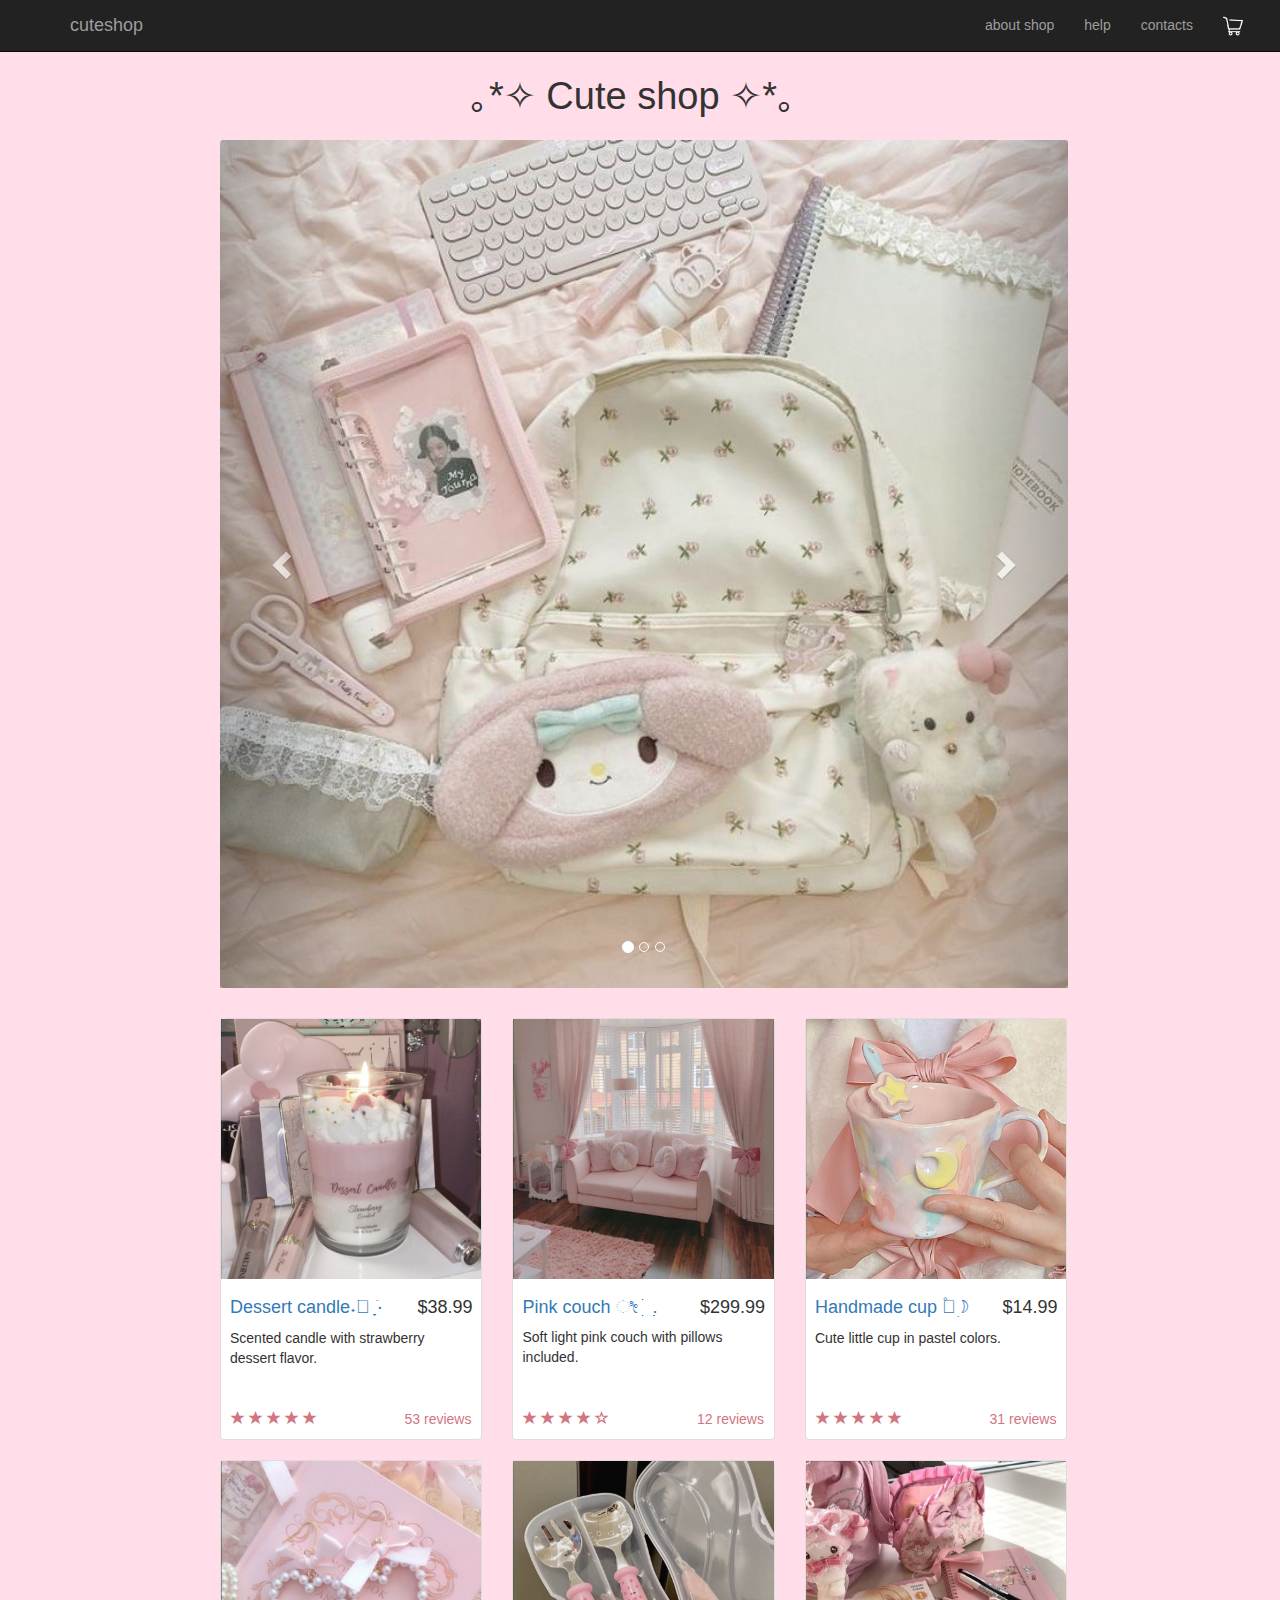
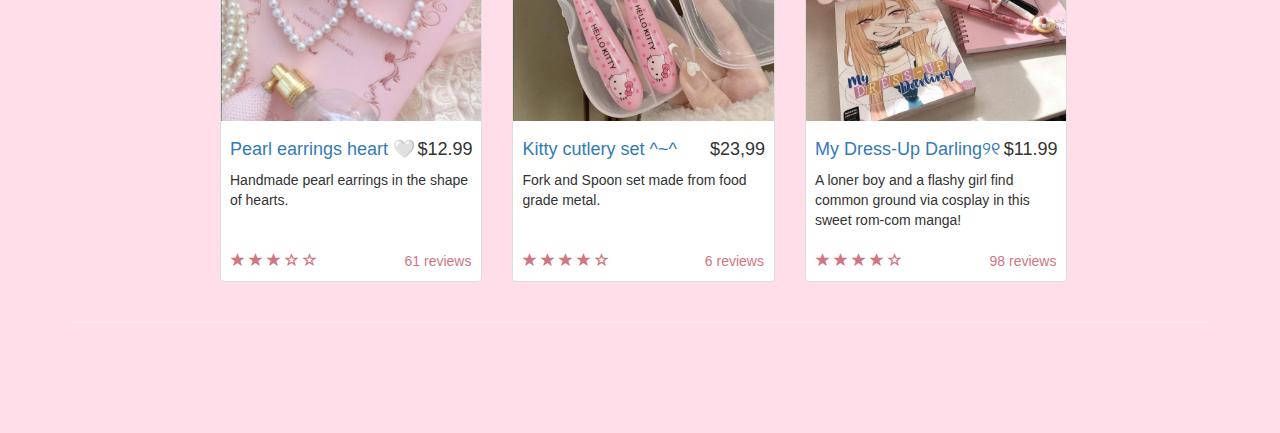
<file: index.html>
<!DOCTYPE html>
<html>

<head>
    <meta charset="utf-8">

    <title>Cute shop</title>
    <link href="css/bootstrap.min.css" rel="stylesheet">
	<link href="css/style.css" rel="stylesheet">
	<!-- jQuery -->
    <script src="js/jquery.js"></script>

    <!-- Bootstrap Core JavaScript -->
    <script src="js/bootstrap.min.js"></script>
	
	<script src="js/shop.js"></script>
        <link rel="icon" href="images/cherry.ico" type="image/x-icon">
</head>

<body>
    <nav class="navbar navbar-inverse navbar-fixed-top" role="navigation">
        <div class="container">
            <div class="navbar-header">
                <a class="navbar-brand" href="#">cuteshop</a>
            </div>
            <div class="collapse navbar-collapse" id="bs-example-navbar-collapse-1" style="width: 300px; margin-left: 900px;">
                <ul class="nav navbar-nav">
                    <li>
                        <a href="html/about.html">about shop</a>
                    </li>
                    <li>
                        <a href="html/services.html">help</a>
                    </li>
                    <li>
                        <a href="html/contacts.html">contacts</a>
                    </li>
                    <!-- корзина в навбаре -->
                    <li> <a href=""class="cart-link" data-toggle="modal" data-target="#Cart"><img src="images/cart.png" height=20px></a></li>
                </ul>
                
        </div>
    </nav>

    <div class="container">

        <div class="row">

            <div class="col-md-3" style="left: 400px; width: 380px; height: 70px; ">
                <p class="lead" style="margin-bottom: 0px;">｡*✧ Cute shop ✧*｡</p>
				<br>
				<h3 style=" width: 150px; margin-left: 200px; margin-top: -20;margin-bottom: 30px; margin-top: -20; margin-top: 0px;">
				<!-- <a href="" class="cart-link" data-toggle="modal" data-target="#Cart">*:༅｡.｡༅:* cart</a> </h3> -->
            </div>

            <div class="col-md-9">

                <div class="row carousel-holder">

                    <div class="col-md-12" style="left: 150px;">
                        <div id="carousel-example-generic" class="carousel slide" data-ride="carousel">
                            <ol class="carousel-indicators">
                                <li data-target="#carousel-example-generic" data-slide-to="0" class="active"></li>
                                <li data-target="#carousel-example-generic" data-slide-to="1"></li>
                                <li data-target="#carousel-example-generic" data-slide-to="2"></li>
                            </ol>
                            <div class="carousel-inner">
                                <div class="item active">
                                    <img class="slide-image" src="images/carousel/rucksack.jpg" alt="">
                                </div>
                                <div class="item">
                                    <img class="slide-image" src="images/carousel/mirror.jpg" alt="">
                                </div>
                                <div class="item">
                                    <img class="slide-image" src="images/carousel/socks.jpg" alt="">
                                </div>
                            </div>
                            <a class="left carousel-control" href="#carousel-example-generic" data-slide="prev">
                                <span class="glyphicon glyphicon-chevron-left"></span>
                            </a>
                            <a class="right carousel-control" href="#carousel-example-generic" data-slide="next">
                                <span class="glyphicon glyphicon-chevron-right"></span>
                            </a>
                        </div>
                    </div>

                </div>

                <div class="row">

                    <div class="col-sm-4 col-lg-4 col-md-4" style="left: 150px;">
                        <div class="thumbnail">
                            <img src="images/tickets/candle.jpg" alt="">
                            <div class="caption">
                                <h4 class="pull-right">$38.99</h4>
                                <h4><a href="" data-toggle="modal" data-target="#FirstGoodModal">Dessert candle˖࣪𓂅  ָ࣪۰</a>
                                </h4>
                                <p>Scented candle with strawberry dessert flavor.<p>
                            </div>
                            <div class="ratings">
                                <p class="pull-right">53 reviews</p>
                                <p>
                                    <span class="glyphicon glyphicon-star"></span>
                                    <span class="glyphicon glyphicon-star"></span>
                                    <span class="glyphicon glyphicon-star"></span>
                                    <span class="glyphicon glyphicon-star"></span>
                                    <span class="glyphicon glyphicon-star"></span>
                                </p>
                            </div>
                        </div>
                    </div>

                    <div class="col-sm-4 col-lg-4 col-md-4" style="left: 150px;">
                        <div class="thumbnail">
                            <img src="images/tickets/couch.jpg" alt="">
                            <div class="caption">
                                <h4 class="pull-right">$299.99</h4>
                                <h4><a href="" data-toggle="modal" data-target="#SecondGoodModal">Pink couch ೀ ֹ ִ݂ .</a>
                                </h4>
                                <p>Soft light pink couch with pillows included.</p>
                            </div>
                            <div class="ratings">
                                <p class="pull-right">12 reviews</p>
                                <p>
                                    <span class="glyphicon glyphicon-star"></span>
                                    <span class="glyphicon glyphicon-star"></span>
                                    <span class="glyphicon glyphicon-star"></span>
                                    <span class="glyphicon glyphicon-star"></span>
                                    <span class="glyphicon glyphicon-star-empty"></span>
                                </p>
                            </div>
                        </div>
                    </div>

                    <div class="col-sm-4 col-lg-4 col-md-4" style="left: 150px;">
                        <div class="thumbnail">
                            <img src="images/tickets/cup.jpg" alt="">
                            <div class="caption">
                                <h4 class="pull-right">$14.99</h4>
                                <h4><a href="" data-toggle="modal" data-target="#ThirdGoodModal">Handmade cup ۫𔓕࣭☽</a>
                                </h4>
                                <p>Cute little cup in pastel colors.</p>
                            </div>
                            <div class="ratings">
                                <p class="pull-right">31 reviews</p>
                                <p>
                                    <span class="glyphicon glyphicon-star"></span>
                                    <span class="glyphicon glyphicon-star"></span>
                                    <span class="glyphicon glyphicon-star"></span>
                                    <span class="glyphicon glyphicon-star"></span>
                                    <span class="glyphicon glyphicon-star"></span>
                                </p>
                            </div>
                        </div>
                    </div>

                    <div class="col-sm-4 col-lg-4 col-md-4" style="left: 150px;">
                        <div class="thumbnail">
                            <img src="images/tickets/earrings.jpg" alt="">
                            <div class="caption">
                                <h4 class="pull-right">$12.99</h4>
                                <h4><a href="" data-toggle="modal" data-target="#FourthGoodModal">Pearl earrings heart 🤍</a>
                                </h4>
                                <p>Handmade pearl earrings in the shape of hearts.</p>
                            </div>
                            <div class="ratings">
                                <p class="pull-right">61 reviews</p>
                                <p>
                                    <span class="glyphicon glyphicon-star"></span>
                                    <span class="glyphicon glyphicon-star"></span>
                                    <span class="glyphicon glyphicon-star"></span>
                                    <span class="glyphicon glyphicon-star-empty"></span>
                                    <span class="glyphicon glyphicon-star-empty"></span>
                                </p>
                            </div>
                        </div>
                    </div>


                    <div class="col-sm-4 col-lg-4 col-md-4" style="left: 150px;">
                         <div class="thumbnail">
                             <img src="images/tickets/cutlery.jpg" alt="">
                             <div class="caption">
                                 <h4 class="pull-right">$23,99</h4>
                                 <h4><a href="" data-toggle="modal" data-target="#FifthGoodModal">Kitty cutlery set ^~^</a>
                                 </h4>
                                 <p>Fork and Spoon set made from food grade metal.</p>
                             </div>
                             <div class="ratings">
                                 <p class="pull-right">6 reviews</p>
                                 <p>
                                     <span class="glyphicon glyphicon-star"></span>
                                     <span class="glyphicon glyphicon-star"></span>
                                     <span class="glyphicon glyphicon-star"></span>
                                     <span class="glyphicon glyphicon-star"></span>
                                     <span class="glyphicon glyphicon-star-empty"></span>
                                 </p>
                             </div>
                         </div>
                    </div>

                    <div class="col-sm-4 col-lg-4 col-md-4" style="left: 150px;">
                        <div class="thumbnail">
                            <img src="images/tickets/manga.jpg" alt="">
                            <div class="caption">
                                <h4 class="pull-right">$11.99</h4>
                                <h4><a href="" data-toggle="modal" data-target="#SixthGoodModal">My Dress-Up Darling୨୧</a>
                                </h4>
                                <p>A loner boy and a flashy girl find common ground via cosplay in this sweet rom-com manga!</p>
                            </div>
                            <div class="ratings">
                                <p class="pull-right">98 reviews</p>
                                <p>
                                    <span class="glyphicon glyphicon-star"></span>
                                    <span class="glyphicon glyphicon-star"></span>
                                    <span class="glyphicon glyphicon-star"></span>
                                    <span class="glyphicon glyphicon-star"></span>
                                    <span class="glyphicon glyphicon-star-empty"></span>
                                </p>
                            </div>
                        </div>
                    </div>

                </div>

            </div>

        </div>

    </div>
    <!-- /.container -->

    <div class="container">

        <hr>

        <!-- Footer -->
        <footer>
            <div class="row">
                <div class="col-lg-12">
                    <p></p>
                </div>
            </div>
        </footer>

    </div>
    <!-- /.container -->
	
	<div class="modal fade" id="FirstGoodModal">
  <div class="modal-dialog">
    <div class="modal-content">
      <div class="modal-header">
        <button type="button" class="close" data-dismiss="modal" aria-label="Close"><span aria-hidden="true">&times;</span></button>
        <h4 class="modal-title">Dessert candle˖࣪𓂅  ָ࣪۰</h4>
      </div>
      <div class="modal-body">
	  <img src="images/tickets/candle.jpg" <p="" style="width: 569px; ">
        <p>Scented candle with strawberry dessert flavor.</p>
		<button class="btn-primary add-to-busket-btn"><span class="glyphicon glyphicon-shopping-cart"></span> add to cart </button>
		<div class="add-to-busket-block">
			<button class="btn-primary btn-minus">-</button>
			<input class="form-control count-input" />
			<button class="btn-primary btn-plus">+</button>
			<button class="btn-success"><span class="glyphicon glyphicon-ok ok-1"></span></button>
		</div>
      </div>
      <div class="modal-footer">
        <button type="button" class="btn btn-default btn-close" data-dismiss="modal">back</button>
        <!-- <button type="button" class="btn btn-primary">save changes</button> -->
      </div>
    </div><!-- /.modal-content -->
  </div><!-- /.modal-dialog -->
</div><!-- /.modal -->

<div class="modal fade" id="SecondGoodModal">
  <div class="modal-dialog">
    <div class="modal-content">
      <div class="modal-header">
        <button type="button" class="close" data-dismiss="modal" aria-label="Close"><span aria-hidden="true">&times;</span></button>
        <h4 class="modal-title">Pink couch ೀ ֹ ִ݂ .</h4>
      </div>
      <div class="modal-body">
	  <img src="images/tickets/couch.jpg" <p="" style="width: 569px; ">
        <p>Soft light pink couch with pillows included.</p> 
		<button class="btn-primary add-to-busket-btn"><span class="glyphicon glyphicon-shopping-cart"></span> add to cart </button>
		<div class="add-to-busket-block">
			<button class="btn-primary btn-minus">-</button>
			<input class="form-control count-input" />
			<button class="btn-primary btn-plus">+</button>
			<button class="btn-success"><span class="glyphicon glyphicon-ok ok-2"></span></button>
		</div>
      </div>
      <div class="modal-footer">
        <button type="button" class="btn btn-default btn-close" data-dismiss="modal">back</button>
        <!-- <button type="button" class="btn btn-primary">save changes</button> -->
      </div>
    </div><!-- /.modal-content -->
  </div><!-- /.modal-dialog -->
</div><!-- /.modal -->


	<div class="modal fade" id="ThirdGoodModal">
  <div class="modal-dialog">
    <div class="modal-content">
      <div class="modal-header">
        <button type="button" class="close" data-dismiss="modal" aria-label="Close"><span aria-hidden="true">&times;</span></button>
        <h4 class="modal-title">Handmade cup ۫𔓕࣭☽</h4>
      </div>
      <div class="modal-body">
	  <img src="images/tickets/cup.jpg" <p="" style="width: 569px; ">
        <p>Cute little cup in pastel colors.</p>
		<button class="btn-primary add-to-busket-btn"><span class="glyphicon glyphicon-shopping-cart"></span> add to cart </button>
		<div class="add-to-busket-block">
			<button class="btn-primary btn-minus">-</button>
			<input class="form-control count-input" />
			<button class="btn-primary btn-plus">+</button>
			<button class="btn-success"><span class="glyphicon glyphicon-ok ok-3"></span></button>
		</div>
      </div>
      <div class="modal-footer">
        <button type="button" class="btn btn-default btn-close" data-dismiss="modal">back</button>
        <!-- <button type="button" class="btn btn-primary">save changes</button> -->
      </div>
    </div><!-- /.modal-content -->
  </div><!-- /.modal-dialog -->
</div><!-- /.modal -->

<div class="modal fade" id="FourthGoodModal">
  <div class="modal-dialog">
    <div class="modal-content">
      <div class="modal-header">
        <button type="button" class="close" data-dismiss="modal" aria-label="Close"><span aria-hidden="true">&times;</span></button>
        <h4 class="modal-title">Pearl earrings heart 🤍</h4>
      </div>
      <div class="modal-body">
	  <img src="images/tickets/earrings.jpg" <p="" style="width: 569px; ">
        <p>Handmade pearl earrings in the shape of hearts.</p>
		<button class="btn-primary add-to-busket-btn"><span class="glyphicon glyphicon-shopping-cart"></span> add to cart </button>
		<div class="add-to-busket-block">
			<button class="btn-primary btn-minus">-</button>
			<input class="form-control count-input" />
			<button class="btn-primary btn-plus">+</button>
			<button class="btn-success"><span class="glyphicon glyphicon-ok ok-4"></span></button>
		</div>
      </div>
      <div class="modal-footer">
        <button type="button" class="btn btn-default btn-close" data-dismiss="modal">back</button>
        <!-- <button type="button" class="btn btn-primary">save changes</button> -->
      </div>
    </div><!-- /.modal-content -->
  </div><!-- /.modal-dialog -->
</div><!-- /.modal -->

<div class="modal fade" id="FifthGoodModal">
   <div class="modal-dialog">
     <div class="modal-content">
       <div class="modal-header">
         <button type="button" class="close" data-dismiss="modal" aria-label="Close"><span aria-hidden="true">&times;</span></button>
         <h4 class="modal-title">Kitty cutlery set ^~^</h4>
       </div>
       <div class="modal-body">
           <img src="images/tickets/cutlery.jpg" <p="" style="width: 569px; ">
         <p>Fork and Spoon set made from food grade metal.</p>
                 <button class="btn-primary add-to-busket-btn"><span class="glyphicon glyphicon-shopping-cart"></span> add to cart </button>
                 <div class="add-to-busket-block">
                         <button class="btn-primary btn-minus">-</button>
                         <input class="form-control count-input" />
                         <button class="btn-primary btn-plus">+</button>
                         <button class="btn-success"><span class="glyphicon glyphicon-ok ok-5"></span></button>
                 </div>
       </div>
       <div class="modal-footer">
         <button type="button" class="btn btn-default btn-close" data-dismiss="modal">back</button>
         <!-- <button type="button" class="btn btn-primary">save changes</button> -->
       </div>
     </div><!-- /.modal-content -->
   </div><!-- /.modal-dialog -->
 </div><!-- /.modal -->


<div class="modal fade" id="SixthGoodModal">
  <div class="modal-dialog">
    <div class="modal-content">
      <div class="modal-header">
        <button type="button" class="close" data-dismiss="modal" aria-label="Close"><span aria-hidden="true">&times;</span></button>
        <h4 class="modal-title">My Dress-Up Darling୨୧</h4>
      </div>
      <div class="modal-body">
	  <img src="images/tickets/manga.jpg" <p="" style="width: 569px; ">
        <p>A loner boy and a flashy girl find common ground via cosplay in this sweet rom-com manga!</p>
		<button class="btn-primary add-to-busket-btn"><span class="glyphicon glyphicon-shopping-cart"></span> add to cart </button>
		<div class="add-to-busket-block">
			<button class="btn-primary btn-minus">-</button>
			<input class="form-control count-input" />
			<button class="btn-primary btn-plus">+</button>
			<button class="btn-success"><span class="glyphicon glyphicon-ok ok-6"></span></button>
		</div>
      </div>
      <div class="modal-footer">
        <button type="button" class="btn btn-default btn-close" data-dismiss="modal">back</button>
        <!-- <button type="button" class="btn btn-primary">save changes</button> -->
      </div>
    </div><!-- /.modal-content -->
  </div><!-- /.modal-dialog -->
</div><!-- /.modal -->

	<div class="modal fade" id="Cart">
  <div class="modal-dialog">
    <div class="modal-content">
      <div class="modal-header">
        <button type="button" class="close" data-dismiss="modal" aria-label="Close"><span aria-hidden="true">&times;</span></button>
        <h4 class="modal-title"> *:༅｡.｡༅:* cart</h4>
      </div>
      <div class="modal-body cart-body">
	
      </div>
      <div class="modal-footer">
	  		<button type="button" class="btn btn-default btn-close" OnClick="clearCart(); $('.cart-body').html('');"> clear cart </button>
        <button type="button" class="btn btn-default btn-close" data-dismiss="modal">close</button>
        <button type="button" class="btn btn-primary btn-order">order</button>
      </div>
    </div><!-- /.modal-content -->
  </div><!-- /.modal-dialog -->
</div><!-- /.modal -->


    

</body>

</html>
</file>
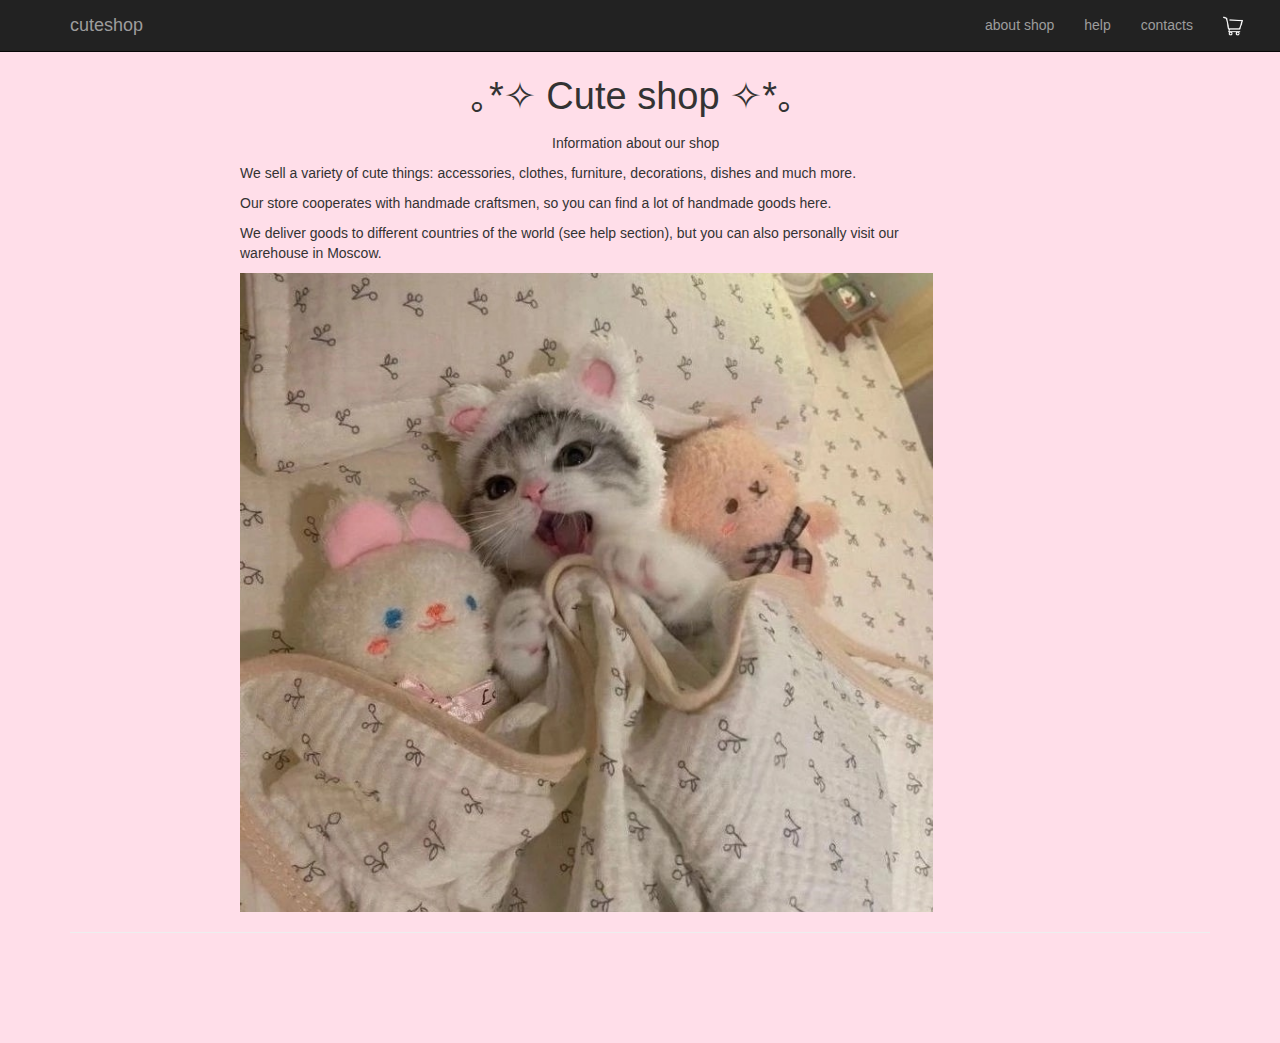
<file: html/about.html>
<!DOCTYPE html>
<html>

<head>
    <meta charset="utf-8">

    <title>Cute shop</title>
    <link href="../css/bootstrap.min.css" rel="stylesheet">
	<link href="../css/style.css" rel="stylesheet">
    <link rel="icon" href="../images/cherry.ico" type="image/x-icon">

</head>

<body>
    <nav class="navbar navbar-inverse navbar-fixed-top" role="navigation">
        <div class="container">
            <div class="navbar-header">
                <a class="navbar-brand" href="../index.html">cuteshop</a>
            </div>
            <div class="collapse navbar-collapse" id="bs-example-navbar-collapse-1" style="width: 300px; margin-left: 900px;">
                <ul class="nav navbar-nav">
					<li>
                        <a href="#">about shop</a>
                    </li>
                    <li>
                        <a href="services.html">help</a>
                    </li>
                    <li>
                        <a href="contacts.html">contacts</a>
                    </li>
                    <li> <a href=""class="cart-link" data-toggle="modal" data-target="#Cart"><img src="../images/cart.png" height=20px></a> </li>
                </ul>
            </div>
        </div>
    </nav>

    <div class="container">
		        <div class="row">

            <div class="col-md-3" style="left: 400px; width: 380px;">
                <p class="lead" style="margin-bottom: 10px;">｡*✧ Cute shop ✧*｡</p>
            </div>

            <div class="col-md-9">        

                <div class="row" style=" margin-left: 170px; margin-right: -50;">
		    <p style="padding-left: 312px;">Information about our shop<p>

                    <p>We sell a variety of cute things: accessories, clothes, furniture, decorations, dishes and much more.<p>

                    <p>Our store cooperates with handmade craftsmen, so you can find a lot of handmade goods here.<p>

                    <p>We deliver goods to different countries of the world (see help section), but you can also personally visit our warehouse in Moscow.</p>

		    <img src="../images/catforabout.png" width="100%" alt="">
                </div>

            </div>

        </div>
	</div>

    <div class="container">

        <hr>

        <!-- Footer -->
        <footer>
            <div class="row">
                <div class="col-lg-12">
                    <p></p>
                </div>
            </div>
        </footer>

    </div>
    <!-- /.container -->

</body>

</html>
</file>
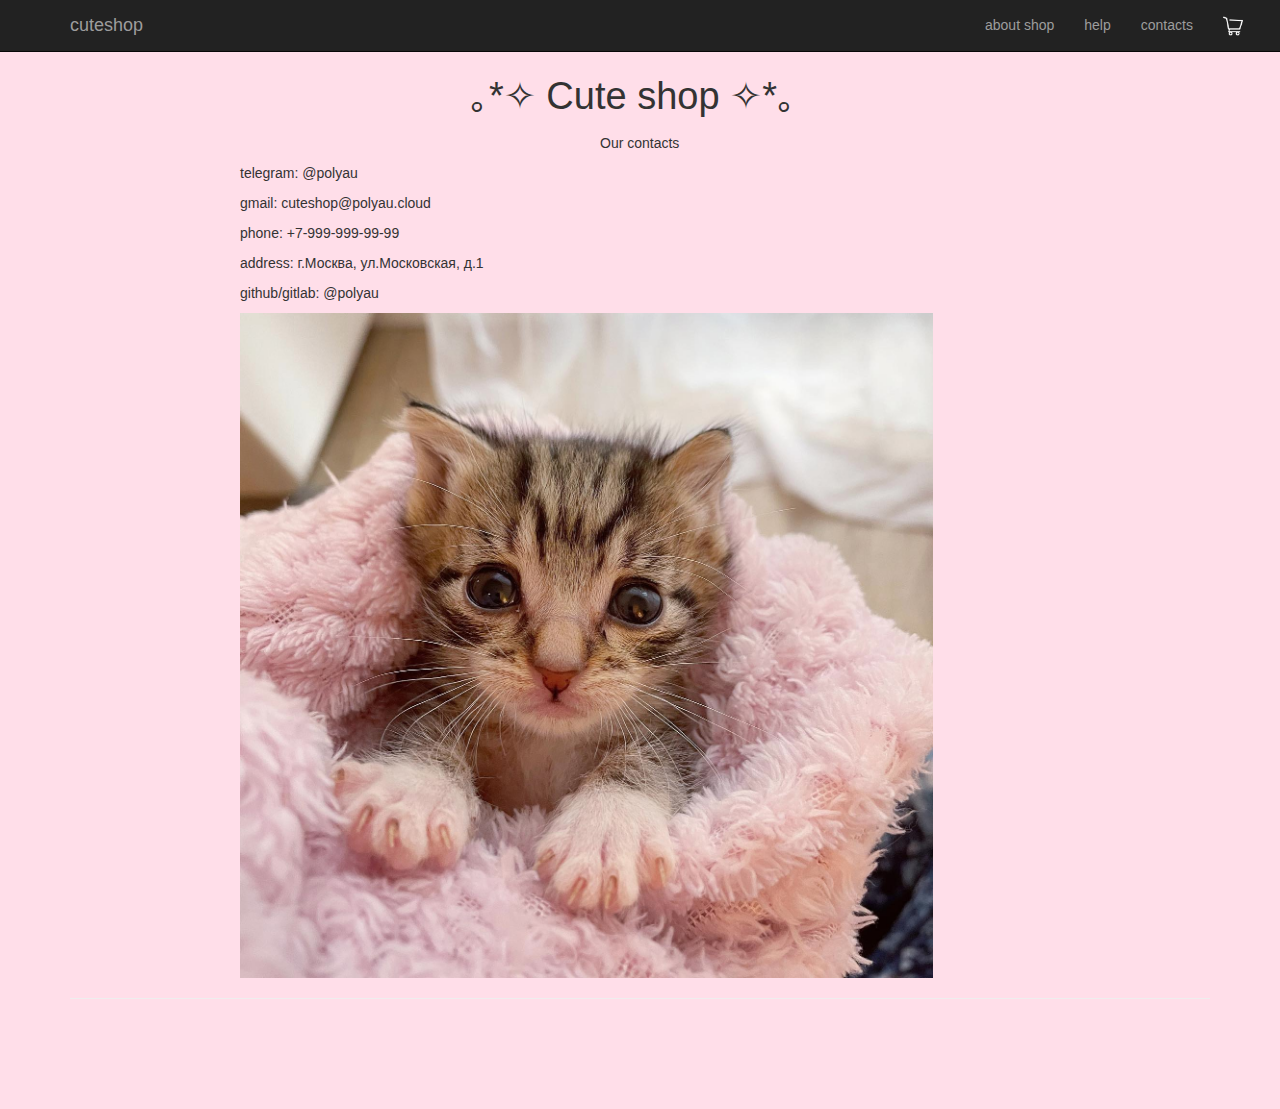
<file: html/contacts.html>
<!DOCTYPE html>
<html>

<head>
    <meta charset="utf-8">

    <title>Cute shop</title>
    <link href="../css/bootstrap.min.css" rel="stylesheet">
	<link href="../css/style.css" rel="stylesheet">
    <link rel="icon" href="../images/cherry.ico" type="image/x-icon">

</head>

<body>
    <nav class="navbar navbar-inverse navbar-fixed-top" role="navigation">
        <div class="container">
            <div class="navbar-header">
                <a class="navbar-brand" href="../index.html">cuteshop</a>
            </div>
            <div class="collapse navbar-collapse" id="bs-example-navbar-collapse-1" style="width: 300px; margin-left: 900px;">
                <ul class="nav navbar-nav">
					<li>
                        <a href="about.html">about shop</a>
                    </li>
                    <li>
                        <a href="services.html">help</a>
                    </li>
                    <li>
                        <a href="#">contacts</a>
                    </li>
                    <li> <a href=""class="cart-link" data-toggle="modal" data-target="#Cart"><img src="../images/cart.png" height=20px></a></li>
                </ul>
            </div>
        </div>
    </nav>

    <div class="container">
		        <div class="row">

            <div class="col-md-3" style="left: 400px; width: 380px;">
                <p class="lead" style="margin-bottom: 10px;">｡*✧ Cute shop ✧*｡</p>
            </div>

            <div class="col-md-9">        

                <div class="row" style="margin-left: 170px; margin-right: -50;">
		    <p style="padding-left: 360px;">Our contacts<p>

                    <p>telegram: @polyau</p>

                    <p>gmail: cuteshop@polyau.cloud</p>

                    <p>phone: +7-999-999-99-99</p>

                    <p>address: г.Москва, ул.Московская, д.1</p>

                    <p>github/gitlab: @polyau</p>

		    <img src="../images/catforcontacts.png" width="100%" alt="">
                </div>

            </div>

        </div>
	</div>

    <div class="container">

        <hr>

        <!-- Footer -->
        <footer>
            <div class="row">
                <div class="col-lg-12">
                    <p></p>
                </div>
            </div>
        </footer>

    </div>
    <!-- /.container -->

</body>

</html>
</file>
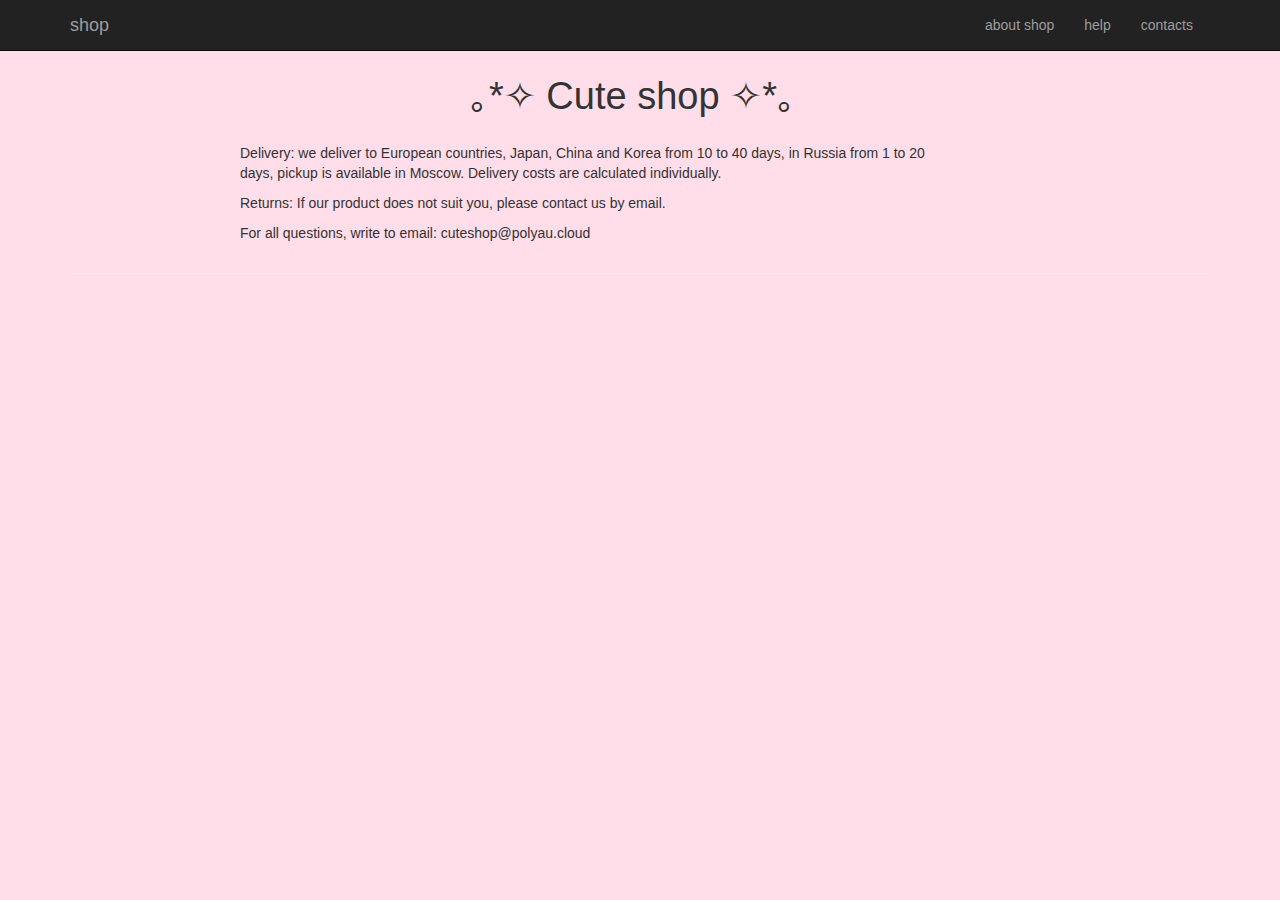
<file: html/help.html>
<!DOCTYPE html>
<html>

<head>
    <meta charset="utf-8">

    <title>Cute shop</title>
    <link href="../css/bootstrap.min.css" rel="stylesheet">
	<link href="../css/style.css" rel="stylesheet">
    <link rel="icon" href="images/cherry.ico" type="image/x-icon">

</head>

<body>
    <nav class="navbar navbar-inverse navbar-fixed-top" role="navigation">
        <div class="container">
            <div class="navbar-header">
                <a class="navbar-brand" href="../index.html">shop</a>
            </div>
            <div class="collapse navbar-collapse" id="bs-example-navbar-collapse-1" style="width: 300px; margin-left: 900px;">
                <ul class="nav navbar-nav">
					<li>
                        <a href="about.html">about shop</a>
                    </li>
                    <li>
                        <a href="#">help</a>
                    </li>
                    <li>
                        <a href="contacts.html">contacts</a>
                    </li>
                </ul>
            </div>
        </div>
    </nav>

    <div class="container">
		        <div class="row">

            <div class="col-md-3" style="left: 400px; width: 380px;">
                <p class="lead">｡*✧ Cute shop ✧*｡</p>
            </div>

            <div class="col-md-9">        

                <div class="row" style=" margin-left: 170px; margin-right: -50;">

                    <p>Delivery: we deliver to European countries, Japan, China and Korea from 10 to 40 days, in Russia from 1 to 20 days, pickup is available in Moscow. Delivery costs are calculated individually.</p>

                    <p>Returns: If our product does not suit you, please contact us by email.<p>

                    <p>For all questions, write to email: cuteshop@polyau.cloud</p>


                </div>

            </div>

        </div>
	</div>

    <div class="container">

        <hr>

        <!-- Footer -->
        <footer>
            <div class="row">
                <div class="col-lg-12">
                    <p></p>
                </div>
            </div>
        </footer>

    </div>
    <!-- /.container -->

</body>

</html>
</file>
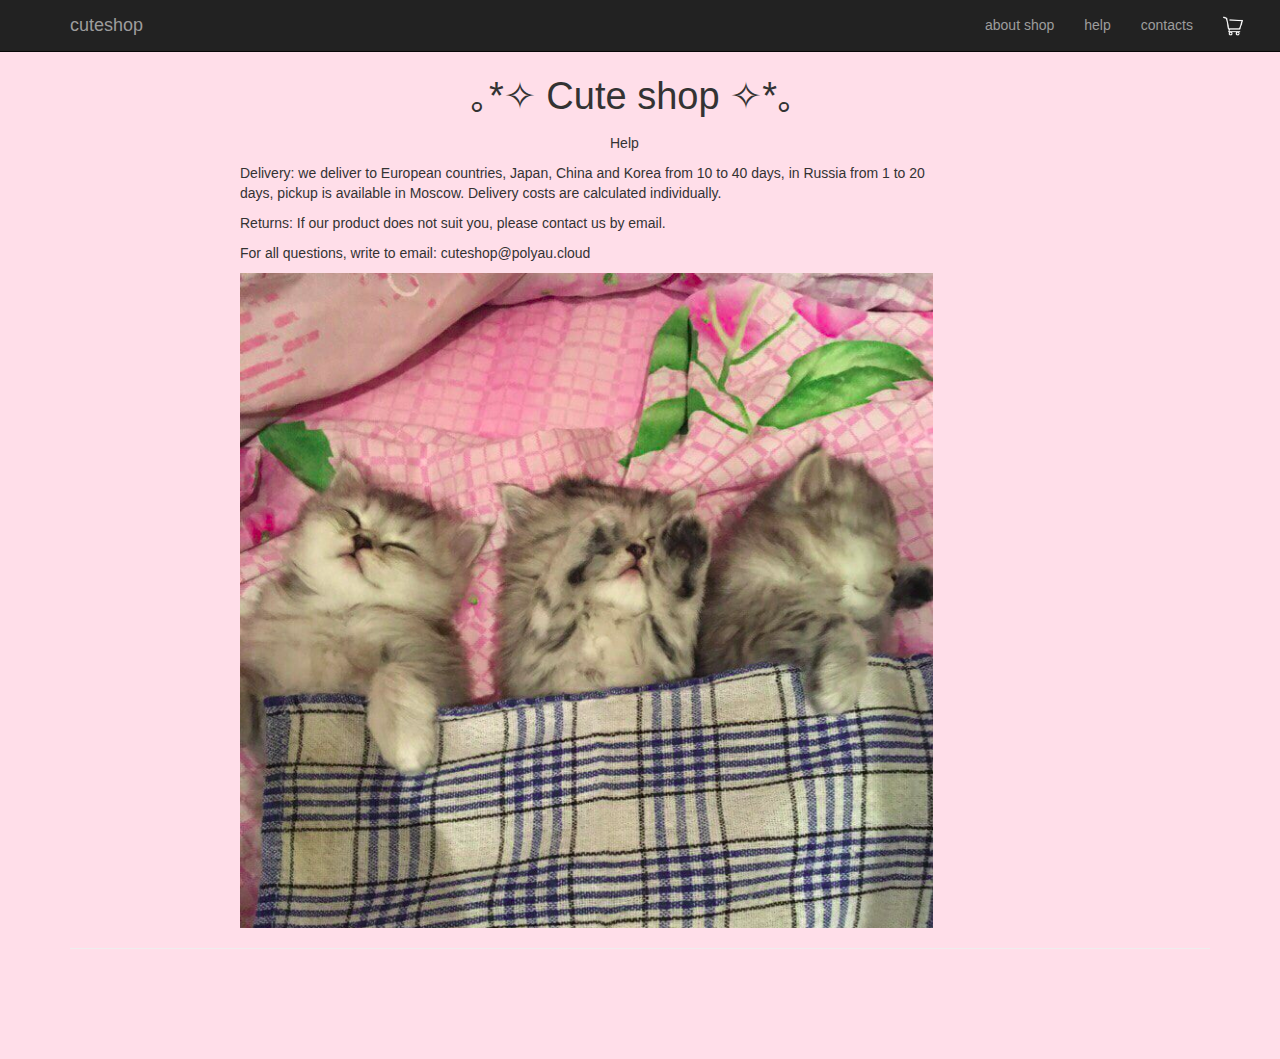
<file: html/services.html>
<!DOCTYPE html>
<html>

<head>
    <meta charset="utf-8">

    <title>Cute shop</title>
    <link href="../css/bootstrap.min.css" rel="stylesheet">
	<link href="../css/style.css" rel="stylesheet">

        <link rel="icon" href="../images/cherry.ico" type="image/x-icon">
</head>

<body>
    <nav class="navbar navbar-inverse navbar-fixed-top" role="navigation">
        <div class="container">
            <div class="navbar-header">
                <a class="navbar-brand" href="../index.html">cuteshop</a>
            </div>
            <div class="collapse navbar-collapse" id="bs-example-navbar-collapse-1" style="width: 300px; margin-left: 900px;">
                <ul class="nav navbar-nav">
					<li>
                        <a href="about.html">about shop</a>
                    </li>
                    <li>
                        <a href="#">help</a>
                    </li>
                    <li>
                        <a href="contacts.html">contacts</a>
                    </li>
                    <li> <a href=""class="cart-link" data-toggle="modal" data-target="#Cart"><img src="../images/cart.png" height=20px></a> </li>
                </ul>
            </div>
        </div>
    </nav>

    <div class="container">
		        <div class="row">

            <div class="col-md-3" style="left: 400px; width: 380px;">
                <p class="lead" style="margin-bottom: 10px;">｡*✧ Cute shop ✧*｡</p>
              
            </div>

            <div class="col-md-9">        

                <div class="row" style=" margin-left: 170px; margin-right: -50;">
		    <p style="padding-left: 370px;">Help<p>

                    <p>Delivery: we deliver to European countries, Japan, China and Korea from 10 to 40 days, in Russia from 1 to 20 days, pickup is available in Moscow. Delivery costs are calculated individually.</p>

                    <p>Returns: If our product does not suit you, please contact us by email.<p>

                    <p>For all questions, write to email: cuteshop@polyau.cloud</p>

		    <img src="../images/catforservices.png" width="100%" alt="">
                </div>

            </div>

        </div>
	</div>

    <div class="container">

        <hr>

        <!-- Footer -->
        <footer>
            <div class="row">
                <div class="col-lg-12">
                    <p></p>
                </div>
            </div>
        </footer>

    </div>
    <!-- /.container -->

</body>

</html>
</file>
<file: css/style.css>
body {
    padding-top: 70px; /* Required padding for .navbar-fixed-top. Remove if using .navbar-static-top. Change if height of navigation changes. */
}

.count-input {
	width:10%;
	display: inline;
}



.add-to-basket-block {
	margin-top: 7px;
}


.modal-image {
	width: 100%;
}

.slide-image {
    width: 100%;
}

.carousel-holder {
    margin-bottom: 30px;
}

.carousel-control,
.item {
    border-radius: 4px;
}

.caption {
    height: 130px;
    overflow: hidden;
}

.caption h4 {
    white-space: nowrap;
}

.thumbnail img {
    width: 100%;
}

.ratings {
    padding-right: 10px;
    padding-left: 10px;
    color: #d17581;
}

.thumbnail {
    padding: 0;
}

.thumbnail .caption-full {
    padding: 9px;
    color: #333;
}
.amount{
    display: inline;
}
.product{
    display: inline;
}
.remove-from-cart{
    display: inline;
}
footer {
    margin: 50px 0;
}
</file>
